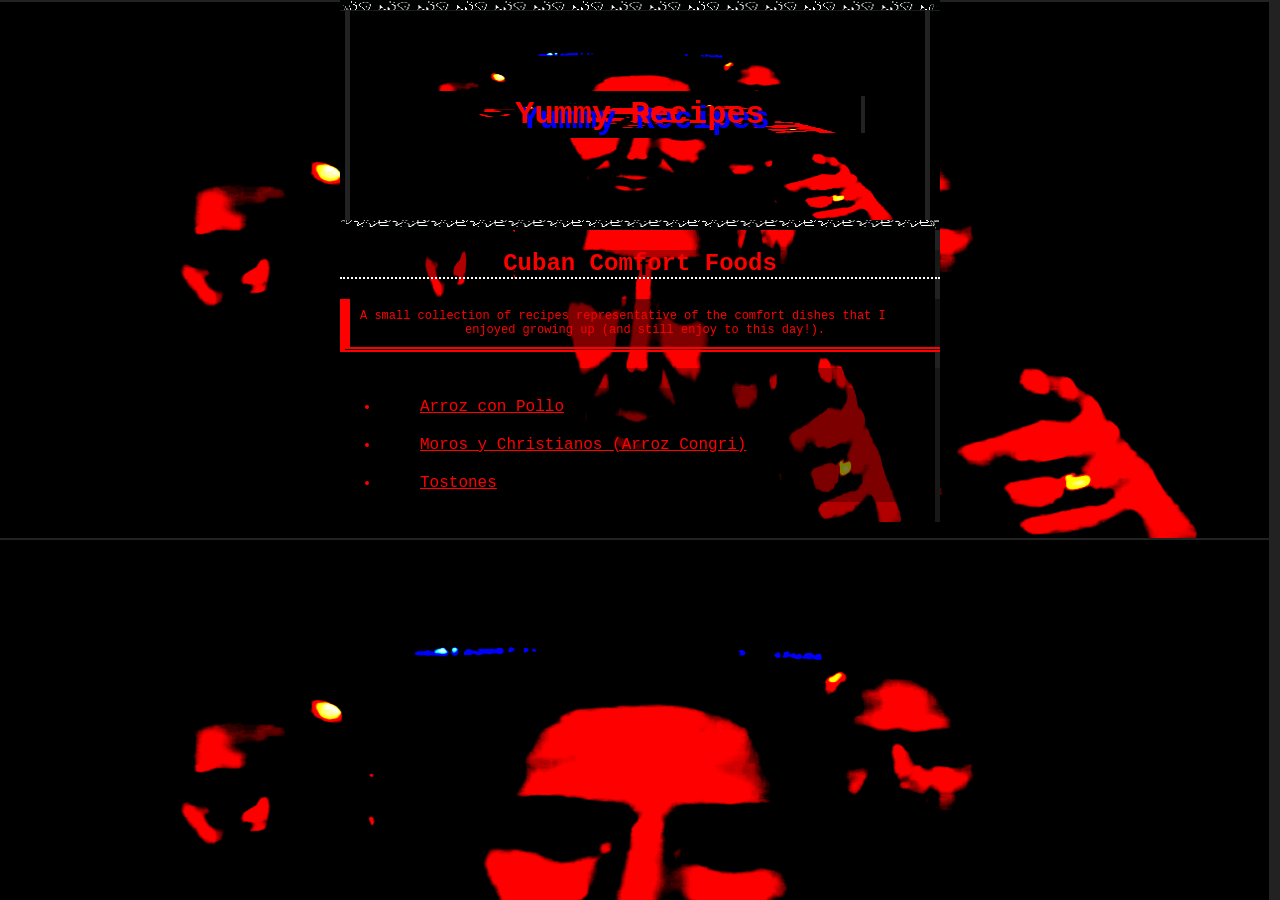
<file: index.html>
<!DOCTYPE html>
<html lang="en">
<head>
    <meta charset="UTF-8">
    <meta name="viewport" content="width=device-width, initial-scale=1.0">
    <title>Index Page of Recipe Website</title>
    <link rel="stylesheet" href="style.css">
</head>
<body>

    <header>
        
        <h1>Yummy Recipes</h1>
    
    </header>

    <h2>Cuban Comfort Foods</h2>

        <p class="info">A small collection of recipes representative of the comfort dishes that I enjoyed growing up (and still enjoy to this day!).</p>
    
        <ul>
            <li><a href="recipes/arroz-con-pollo.html">Arroz con Pollo</a></li>
            <li><a href="recipes/moros.html">Moros y Christianos (Arroz Congri)</a></li>
            <li><a href="recipes/tostones.html">Tostones</a></li>
        </ul>

</body>
</html>
</file>
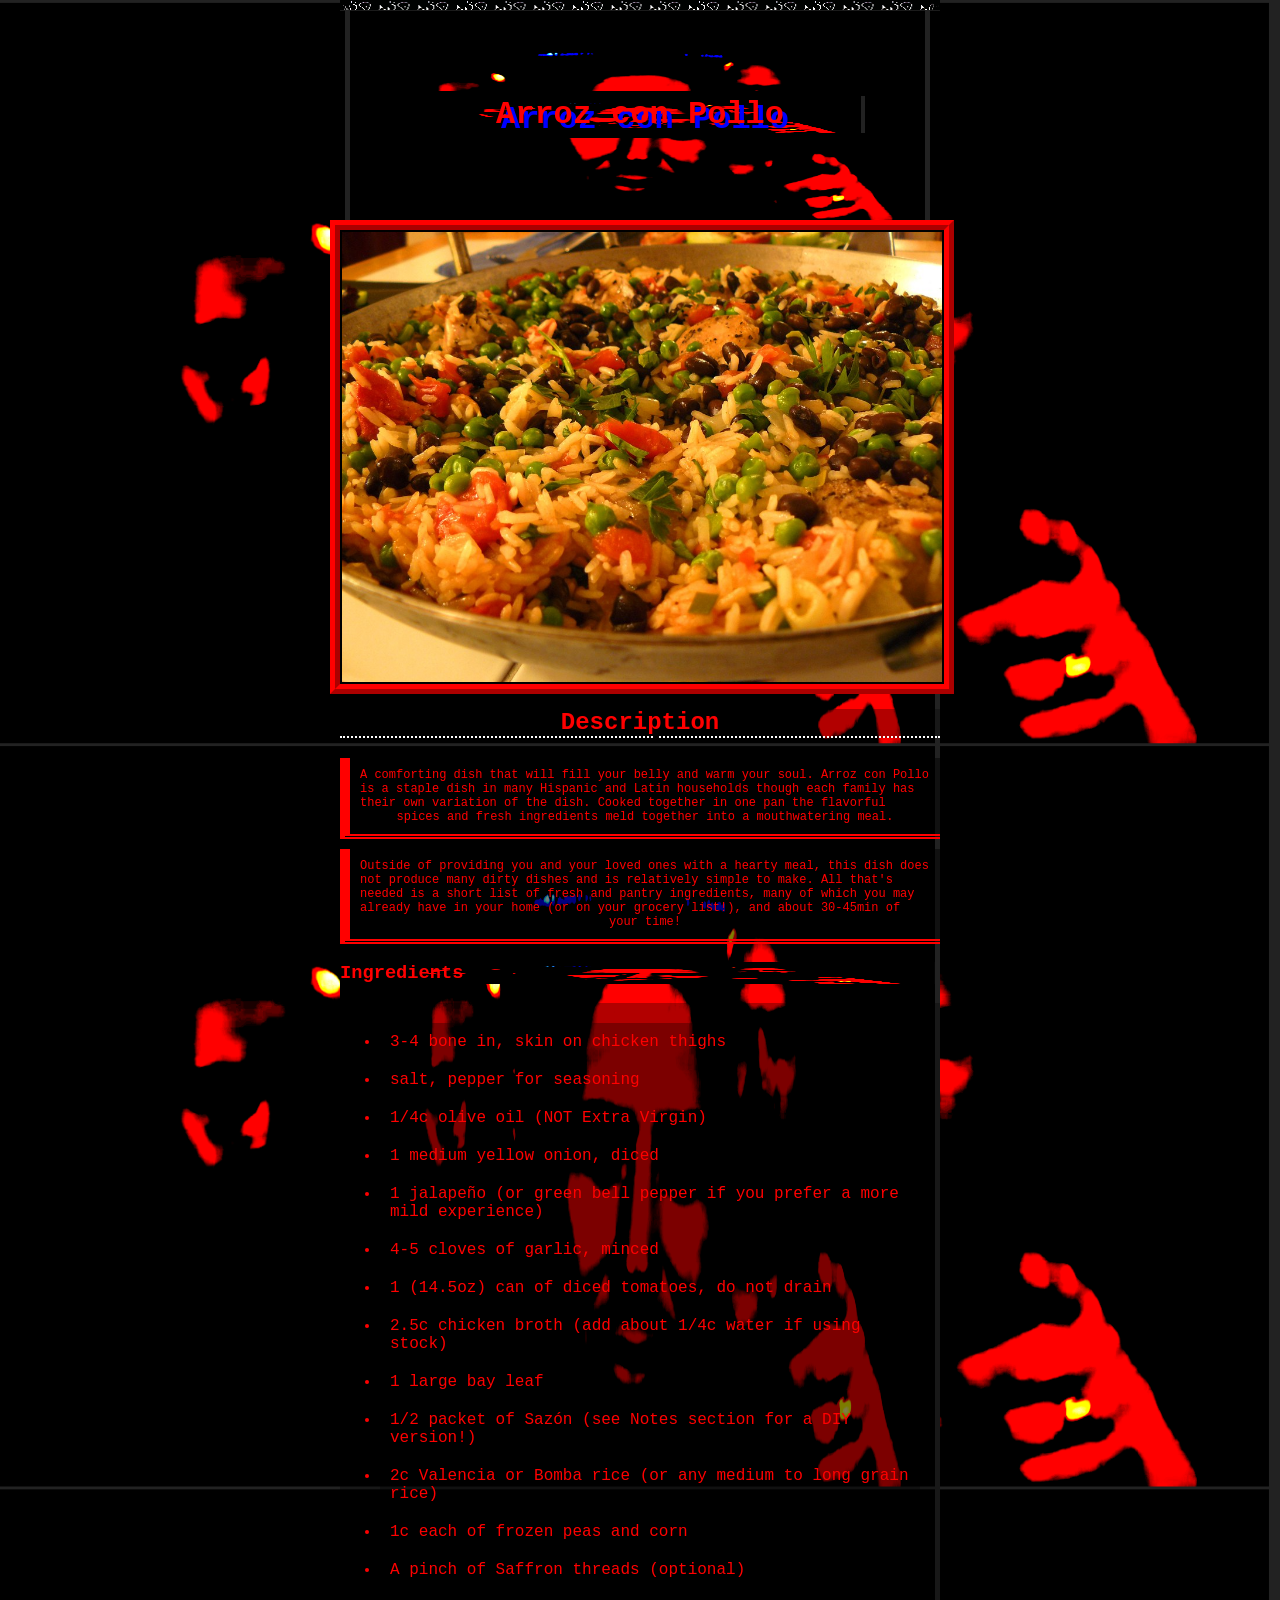
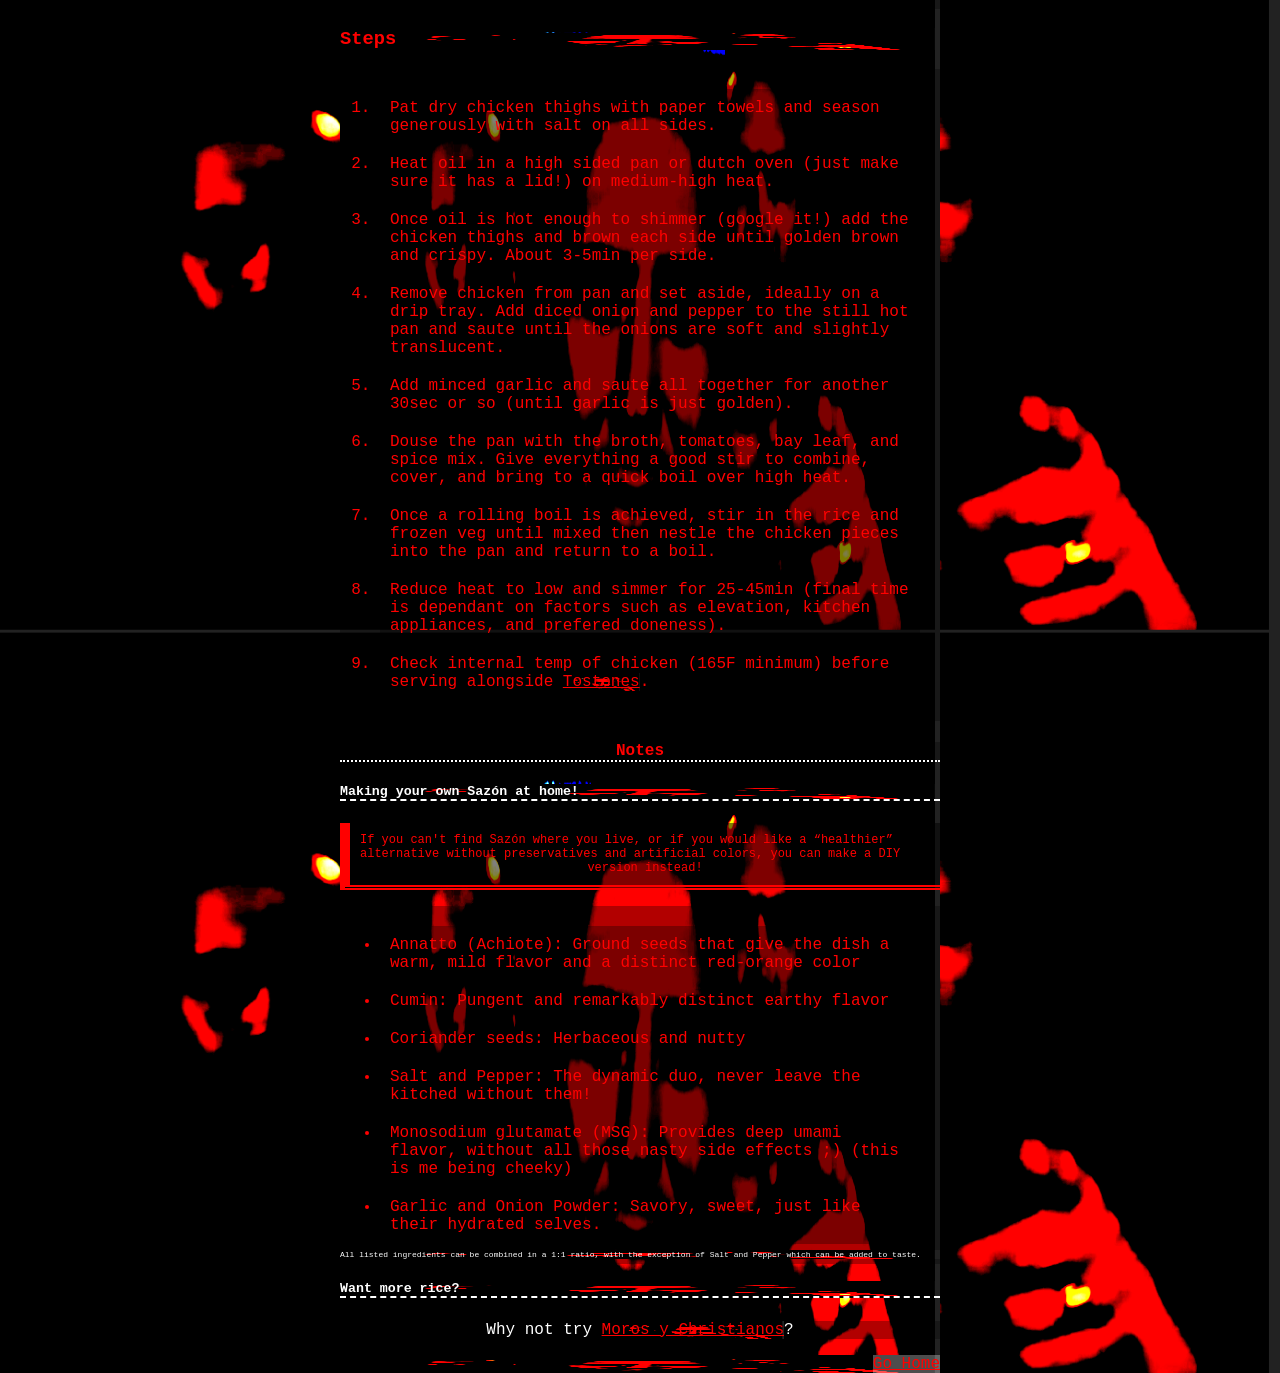
<file: recipes/arroz-con-pollo.html>
<!DOCTYPE html>
<html lang="en">
<head>
    <meta charset="UTF-8">
    <meta name="viewport" content="width=device-width, initial-scale=1.0">
    <title>Arroz Con Pollo - Recipe</title>
    <link rel="stylesheet" href="../style.css">
</head>
<body>
    
    <header>
        <h1>Arroz con Pollo</h1>
    </header>

    <img class="frame" src="../images/arroz-con-pollo.jpg" alt="A pitcure of Arroz con Pollo.">

    <h2>Description</h2>

        <p class="info">A comforting dish that will fill your belly and warm your soul. Arroz con Pollo is a staple dish in many Hispanic and Latin households though each family has their own variation of the dish.
        Cooked together in one pan the flavorful spices and fresh ingredients meld together into a mouthwatering meal.</p>
        <p class="info">Outside of providing you and your loved ones with a hearty meal, this dish does not produce many dirty dishes and is relatively simple to make. All that's needed is a short list of fresh and pantry ingredients, many of which you may already have in your home (or on your grocery list!), and about 30-45min of your time!</p>

    <h3>Ingredients</h3>

            <ul>
                <li>3-4 bone in, skin on chicken thighs</li>
                <li>salt, pepper for seasoning</li>
                <li>1/4c olive oil (NOT Extra Virgin)</li>
                <li>1 medium yellow onion, diced</li>
                <li>1 jalapeño (or green bell pepper if you prefer a more mild experience)</li>
                <li>4-5 cloves of garlic, minced</li>
                <li>1 (14.5oz) can of diced tomatoes, do not drain</li>
                <li>2.5c chicken broth (add about 1/4c water if using stock)</li>
                <li>1 large bay leaf</li>
                <li>1/2 packet of Sazón (see Notes section for a DIY version!)</li>
                <li>2c Valencia or Bomba rice (or any medium to long grain rice)</li>
                <li>1c each of frozen peas and corn</li>
                <li>A pinch of Saffron threads (optional)</li>
            </ul>

    <h3>Steps</h3>

    <ol>
        <li>Pat dry chicken thighs with paper towels and season generously with salt on all sides.</li>
        <li>Heat oil in a high sided pan or dutch oven (just make sure it has a lid!) on medium-high heat.</li>
        <li>Once oil is hot enough to shimmer (google it!) add the chicken thighs and brown each side until golden brown and crispy. About 3-5min per side.</li>
        <li>Remove chicken from pan and set aside, ideally on a drip tray. Add diced onion and pepper to the still hot pan and saute until the onions are soft and slightly translucent.</li>
        <li>Add minced garlic and saute all together for another 30sec or so (until garlic is just golden).</li>
        <li>Douse the pan with the broth, tomatoes, bay leaf, and spice mix. Give everything a good stir to combine, cover, and bring to a quick boil over high heat.</li>
        <li>Once a rolling boil is achieved, stir in the rice and frozen veg until mixed then nestle the chicken pieces into the pan and return to a boil.</li>
        <li>Reduce heat to low and simmer for 25-45min (final time is dependant on factors such as elevation, kitchen appliances, and prefered doneness).</li>
        <li>Check internal temp of chicken (165F minimum) before serving alongside <a href="./tostones.html">Tostones</a>.</li>
    </ol>

    <h4>Notes</h4>

    <h5>Making your own Sazón at home!</h5>

        <p class="info">If you can't find Sazón where you live, or if you would like a &ldquo;healthier&rdquo; alternative without preservatives and artificial colors, you can make a DIY version instead!</p>

        <ul>
            <li>Annatto (Achiote): Ground seeds that give the dish a warm, mild flavor and a distinct red-orange color</li>
            <li>Cumin: Pungent and remarkably distinct earthy flavor</li>
            <li>Coriander seeds: Herbaceous and nutty</li>
            <li>Salt and Pepper: The dynamic duo, never leave the kitched without them!</li>
            <li>Monosodium glutamate (MSG): Provides deep umami flavor, without all those nasty side effects ;) (this is me being cheeky)</li>
            <li>Garlic and Onion Powder: Savory, sweet, just like their hydrated selves.</li>
        </ul>

        <p class="info-footnote">All listed ingredients can be combined in a 1:1 ratio, with the exception of Salt and Pepper which can be added to taste.</p>

            <h5>Want more rice?</h5>

                <p class="bottom-text">Why not try <a href="./moros.html">Moros y Christianos</a>?</p>


    <footer><a href="../index.html">Go Home</a></footer>
</body>
</html>
</file>
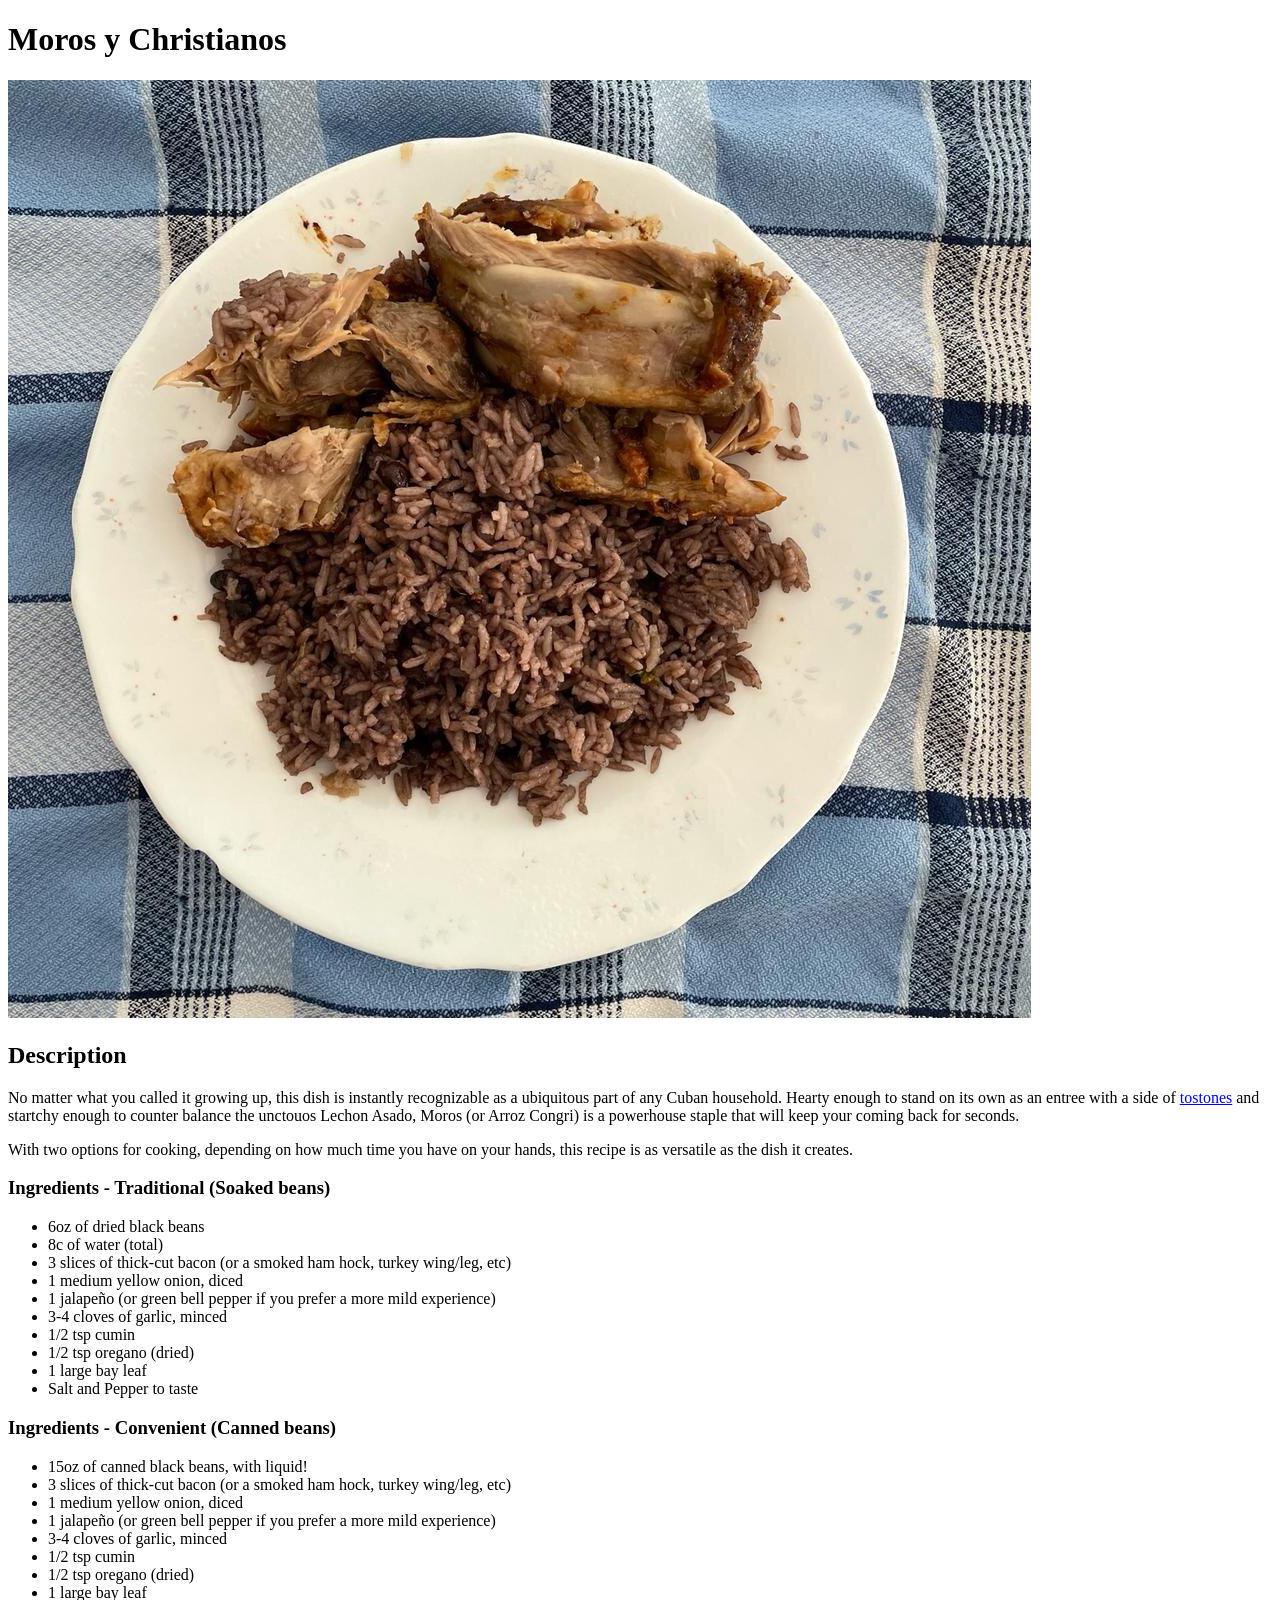
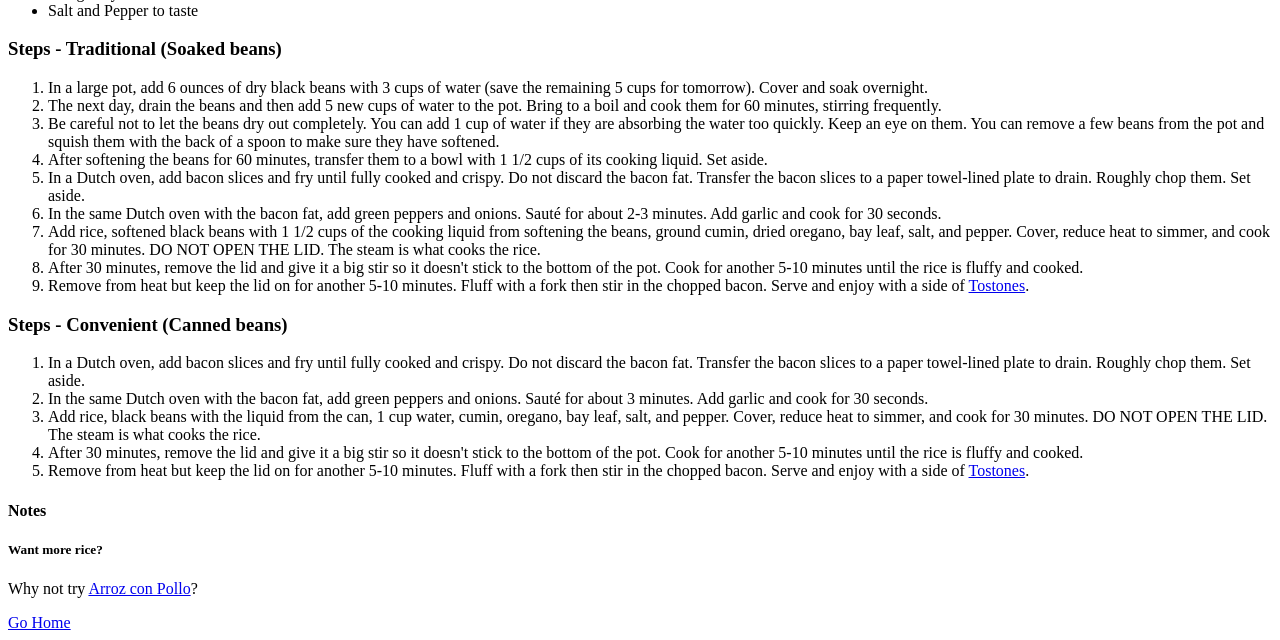
<file: recipes/moros.html>
<!DOCTYPE html>
<html lang="en">
<head>
    <meta charset="UTF-8">
    <meta name="viewport" content="width=device-width, initial-scale=1.0">
    <title>Moros y Christianos (Arroz Congri) - Recipe</title>
</head>
<body>
    
    <h1>Moros y Christianos</h1>

    <img src="../images/Arroz_Congri.jpg" alt="A pitcure of Arroz Congri, also known as Moros y Christianos.">

    <h2>Description</h2>

        <p>No matter what you called it growing up, this dish is instantly recognizable as a ubiquitous part of any Cuban household. Hearty enough to stand on its own as an entree with a side of <a href="./tostones.html">tostones</a> and startchy enough to counter balance the unctouos Lechon Asado, Moros (or Arroz Congri) is a powerhouse staple that will keep your coming back for seconds.</p>
        <p>With two options for cooking, depending on how much time you have on your hands, this recipe is as versatile as the dish it creates.</p>

    <h3>Ingredients - Traditional (Soaked beans)</h3>

            <ul>
                <li>6oz of dried black beans</li>
                <li>8c of water (total)</li>
                <li>3 slices of thick-cut bacon (or a smoked ham hock, turkey wing/leg, etc)</li>
                <li>1 medium yellow onion, diced</li>
                <li>1 jalapeño (or green bell pepper if you prefer a more mild experience)</li>
                <li>3-4 cloves of garlic, minced</li>
                <li>1/2 tsp cumin</li>
                <li>1/2 tsp oregano (dried)</li>
                <li>1 large bay leaf</li>
                <li>Salt and Pepper to taste</li>
            </ul>

    <h3>Ingredients - Convenient (Canned beans)</h3>

            <ul>
                <li>15oz of canned black beans, with liquid!</li>
                <li>3 slices of thick-cut bacon (or a smoked ham hock, turkey wing/leg, etc)</li>
                <li>1 medium yellow onion, diced</li>
                <li>1 jalapeño (or green bell pepper if you prefer a more mild experience)</li>
                <li>3-4 cloves of garlic, minced</li>
                <li>1/2 tsp cumin</li>
                <li>1/2 tsp oregano (dried)</li>
                <li>1 large bay leaf</li>
                <li>Salt and Pepper to taste</li>
            </ul>

    <h3>Steps - Traditional (Soaked beans)</h3>

    <ol>
        <li>In a large pot, add 6 ounces of dry black beans with 3 cups of water (save the remaining 5 cups for tomorrow). Cover and soak overnight.</li>
        <li>The next day, drain the beans and then add 5 new cups of water to the pot. Bring to a boil and cook them for 60 minutes, stirring frequently.</li>
        <li>Be careful not to let the beans dry out completely. You can add 1 cup of water if they are absorbing the water too quickly. Keep an eye on them. You can remove a few beans from the pot and squish them with the back of a spoon to make sure they have softened.</li>
        <li>After softening the beans for 60 minutes, transfer them to a bowl with 1 1/2 cups of its cooking liquid. Set aside.</li>
        <li>In a Dutch oven, add bacon slices and fry until fully cooked and crispy. Do not discard the bacon fat. Transfer the bacon slices to a paper towel-lined plate to drain. Roughly chop them. Set aside.</li>
        <li>In the same Dutch oven with the bacon fat, add green peppers and onions. Sauté for about 2-3 minutes. Add garlic and cook for 30 seconds.</li>
        <li>Add rice, softened black beans with 1 1/2 cups of the cooking liquid from softening the beans, ground cumin, dried oregano, bay leaf, salt, and pepper. Cover, reduce heat to simmer, and cook for 30 minutes. DO NOT OPEN THE LID. The steam is what cooks the rice.</li>
        <li>After 30 minutes, remove the lid and give it a big stir so it doesn't stick to the bottom of the pot. Cook for another 5-10 minutes until the rice is fluffy and cooked.</li>
        <li>Remove from heat but keep the lid on for another 5-10 minutes. Fluff with a fork then stir in the chopped bacon. Serve and enjoy with a side of <a href="./tostones.html">Tostones</a>.</li>
    </ol>

        <h3>Steps - Convenient (Canned beans)</h3>

    <ol>
        <li>In a Dutch oven, add bacon slices and fry until fully cooked and crispy. Do not discard the bacon fat. Transfer the bacon slices to a paper towel-lined plate to drain. Roughly chop them. Set aside.</li>
        <li>In the same Dutch oven with the bacon fat, add green peppers and onions. Sauté for about 3 minutes. Add garlic and cook for 30 seconds.</li>
        <li>Add rice, black beans with the liquid from the can, 1 cup water, cumin, oregano, bay leaf, salt, and pepper. Cover, reduce heat to simmer, and cook for 30 minutes. DO NOT OPEN THE LID. The steam is what cooks the rice.</li>
        <li>After 30 minutes, remove the lid and give it a big stir so it doesn't stick to the bottom of the pot. Cook for another 5-10 minutes until the rice is fluffy and cooked.</li>
        <li>Remove from heat but keep the lid on for another 5-10 minutes. Fluff with a fork then stir in the chopped bacon. Serve and enjoy with a side of <a href="./tostones.html">Tostones</a>.</li>
    </ol>

    <h4>Notes</h4>

        <h5>Want more rice?</h5>
        <p>Why not try <a href="./arroz-con-pollo.html">Arroz con Pollo</a>?</p>
        

    <footer><a href="../index.html">Go Home</a></footer>
</body>
</html>
</file>
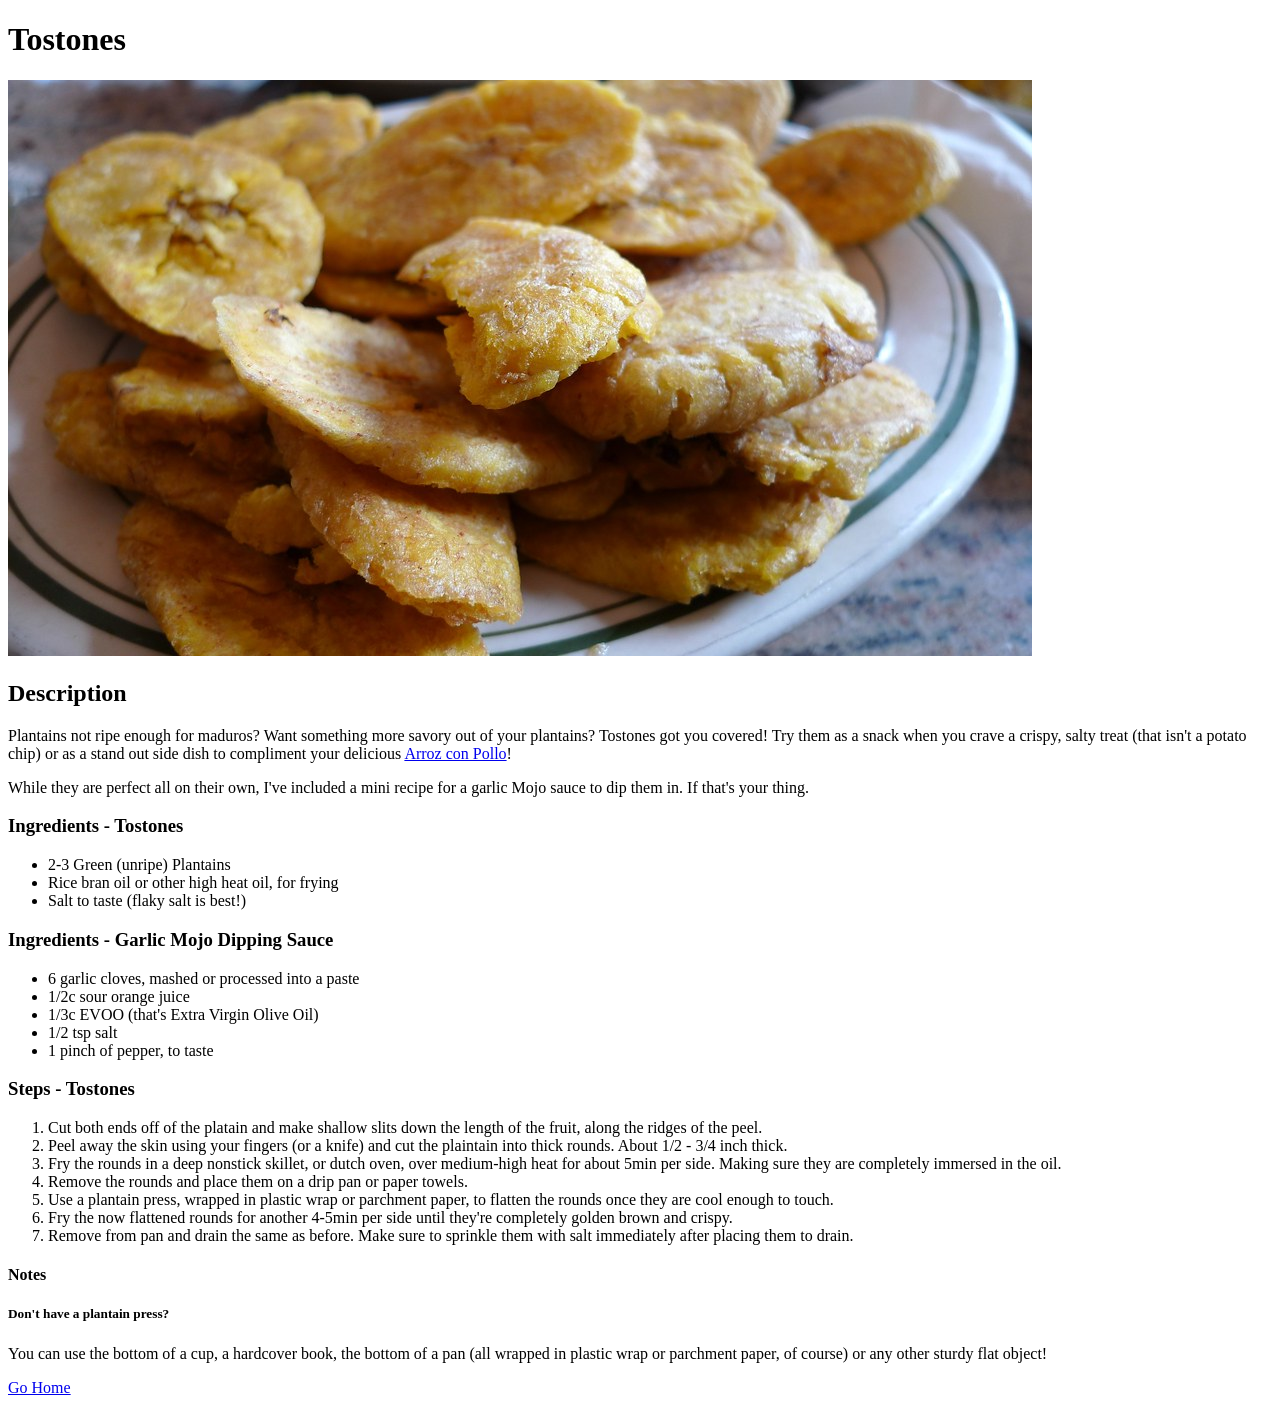
<file: recipes/tostones.html>
<!DOCTYPE html>
<html lang="en">
<head>
    <meta charset="UTF-8">
    <meta name="viewport" content="width=device-width, initial-scale=1.0">
    <title>Tostones - Recipe</title>
</head>
<body>
    
    <h1>Tostones</h1>

    <img src="../images/tostones.jpg" alt="A pitcure of tostones.">

    <h2>Description</h2>

        <p>Plantains not ripe enough for maduros? Want something more savory out of your plantains? Tostones got you covered! Try them as a snack when you crave a crispy, salty treat (that isn't a potato chip) or as a stand out side dish to compliment your delicious <a href="./arroz-con-pollo.html">Arroz con Pollo</a>!</p>
        <p>While they are perfect all on their own, I've included a mini recipe for a garlic Mojo sauce to dip them in. If that's your thing. </p>

    <h3>Ingredients - Tostones</h3>

            <ul>
                <li>2-3 Green (unripe) Plantains</li>
                <li>Rice bran oil or other high heat oil, for frying</li>
                <li>Salt to taste (flaky salt is best!)</li>
            </ul>

    <h3>Ingredients - Garlic Mojo Dipping Sauce</h3>

            <ul>
                <li>6 garlic cloves, mashed or processed into a paste</li>
                <li>1/2c sour orange juice</li>
                <li>1/3c EVOO (that's Extra Virgin Olive Oil)</li>
                <li>1/2 tsp salt</li>
                <li>1 pinch of pepper, to taste</li>
            </ul>

    <h3>Steps - Tostones</h3>

    <ol>
        <li>Cut both ends off of the platain and make shallow slits down the length of the fruit, along the ridges of the peel.</li>
        <li>Peel away the skin using your fingers (or a knife) and cut the plaintain into thick rounds. About 1/2 - 3/4 inch thick.</li>
        <li>Fry the rounds in a deep nonstick skillet, or dutch oven, over medium-high heat for about 5min per side. Making sure they are completely immersed in the oil.</li>
        <li>Remove the rounds and place them on a drip pan or paper towels.</li>
        <li>Use a plantain press, wrapped in plastic wrap or parchment paper, to flatten the rounds once they are cool enough to touch.</li>
        <li>Fry the now flattened rounds for another 4-5min per side until they're completely golden brown and crispy.</li>
        <li>Remove from pan and drain the same as before. Make sure to sprinkle them with salt immediately after placing them to drain.</li>
    </ol>

    <h4>Notes</h4>

        <h5>Don't have a plantain press?</h5>
        <p>You can use the bottom of a cup, a hardcover book, the bottom of a pan (all wrapped in plastic wrap or parchment paper, of course) or any other sturdy flat object!</p>
        

    <footer><a href="../index.html">Go Home</a></footer>
</body>
</html>
</file>
<file: style.css>
* {
    color: red;
    background-image: url(images/bg_01.png);

    background-repeat: round;
    font-family: 'Courier New', Courier, monospace;
}

body {
    background-color: cornsilk;
    max-width: 600px;
    margin: 0 auto;
    box-sizing: border-box;
}

header {
    text-align: center;
    text-shadow: 5px 5px blue;
    border: 10px solid transparent;
    border-image: url(images/horizontal_squiggle.jpg) 50% 30% round;
    padding: 60px;
}

h1 {
    border: 5px solid black;
}

h2,
h4 {
    text-align: center;
    border-bottom: 2px dotted rgb(255, 255, 255);
    background: rgba(0, 0, 0, 0.3);
    text-shadow: 5px 5px black;
}

h5 {
    text-align: left;
    color: white;
    border-bottom: 2px dashed white;
}

img {
    max-width: 100%;
    height: auto;
}

.frame {
    outline: red ridge 10px;
    border: 2px solid black;
}

.info {
    margin: 10px auto;
    border-left: 10px solid red;
    border-bottom: 5px double red;
    padding: 10px;
    font-size: 12px;
    background: rgba(0, 0, 0, 0.5);
    text-align-last: center;
}

.info-footnote {
    font-size: 8px;
    color: white;
    margin-top: -30px;
}

ul,
ol {
    background: rgba(0, 0, 0, 0.3);
    padding: 20px;
}

ul li,
ol li,
ul li a {
    background: rgba(0, 0, 0, 0.3);
    padding: 10px;
    margin-left: 20px;
}

.bottom-text {
    text-align: center;
    color: white;
    background: rgba(0, 0, 0, 0.3);
}

footer {
    text-align: right;
}

footer a {
    background: rgba(255, 255, 255, 0.3);
}
</file>
